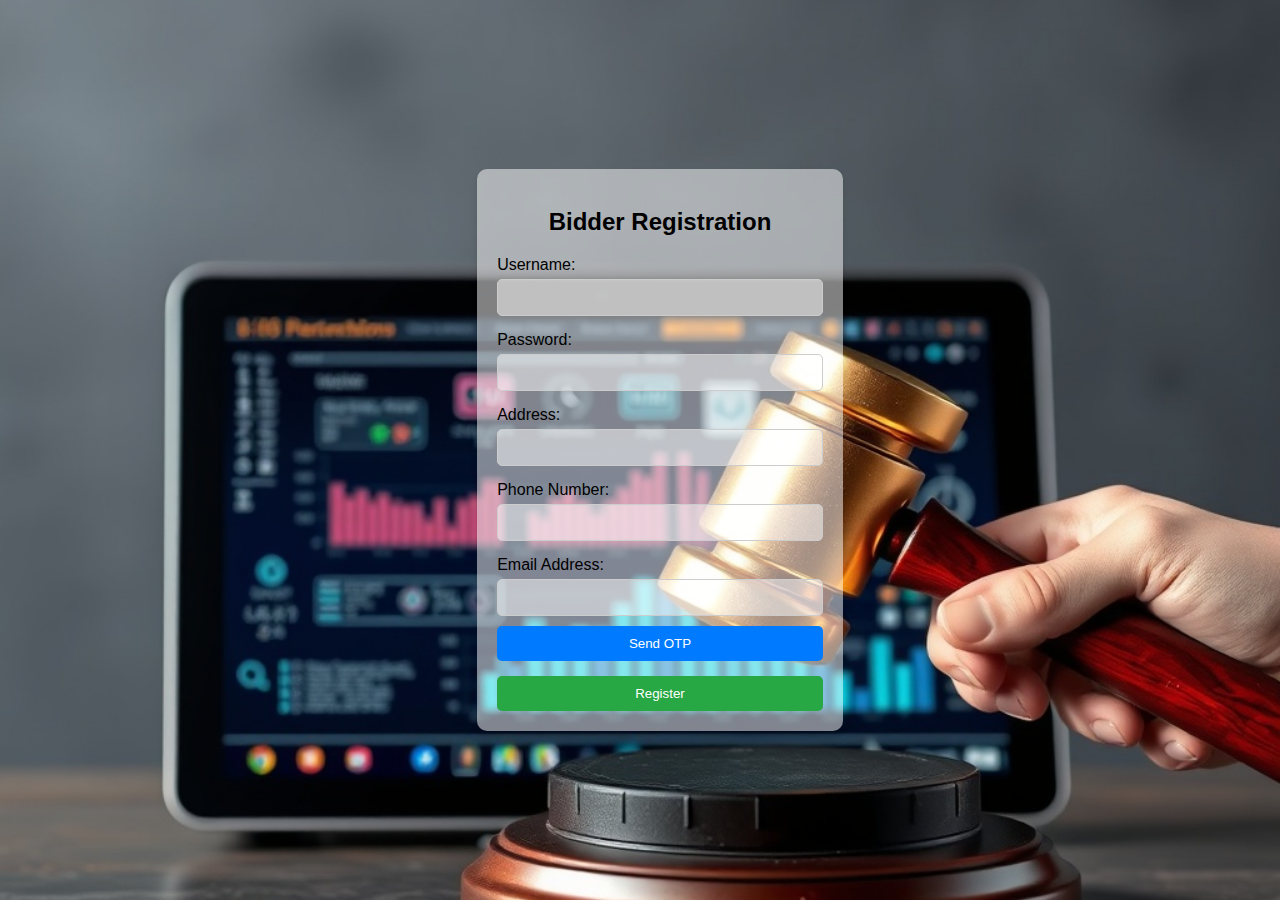
<file: Frontend/bidder.html>
<!DOCTYPE html>
<html lang="en">
<head>
    <meta charset="UTF-8">
    <meta name="viewport" content="width=device-width, initial-scale=1.0">
    <title>Bidder Registration Form</title>
    <style>
        body {
            font-family: Arial, sans-serif;
            background-color: #f3f4f6;
            margin: 0;
            padding: 0;
            background-image: url('img/bidding.png');
            background-size: cover;
            background-position: center;
            background-repeat: no-repeat;
            display: flex;
            justify-content: center;
            align-items: center;
            height: 100vh;
        }
        .form-container {
            background-color: rgba(255, 255, 255, 0.5);
            padding: 20px;
            border-radius: 10px;
            box-shadow: 0 4px 6px rgba(0, 0, 0, 0.1);
            width: 100%;
            max-width: 500px;
        }
        h2 {
            text-align: center;
            margin-bottom: 20px;
        }
        .form-group {
            margin-bottom: 15px;
        }
        .form-group label {
            display: block;
            margin-bottom: 5px;
        }
        .form-group input {
            background-color: rgba(255, 255, 255, 0.5);
            width: 100%;
            padding: 10px;
            border: 1px solid #ccc;
            border-radius: 5px;
            box-sizing: border-box; 
        }
        .btn {
            width: 100%;
            padding: 10px;
            border: none;
            border-radius: 5px;
            cursor: pointer;
        }
        .btn-submit {
            background-color: #28a745;
            color: #fff;
        }
        .btn-submit:hover {
            background-color: #218838;
        }
        .btn-otp {
            background-color: #007bff;
            color: #fff;
            margin-top: 10px;
        }
        .btn-otp:hover {
            background-color: #0056b3;
        }
    </style>
</head>
<body>
    <form id="registrationForm" action="php/bidder.php" method="post">
        <div class="form-container">
            <h2>Bidder Registration</h2>
            <div class="form-group">
                <label for="username">Username:</label>
                <input type="text" id="username" name="username" required>
            </div>
            <div class="form-group">
                <label for="password">Password:</label>
                <input type="password" id="password" name="password" required>
            </div>
            <div class="form-group">
                <label for="address">Address:</label>
                <input type="text" id="address" name="address" required>
            </div>
            <div class="form-group">
                <label for="phone">Phone Number:</label>
                <input type="tel" id="phone" name="phone" required>
            </div>
            <div class="form-group">
                <label for="email">Email Address:</label>
                <input type="email" id="email" name="email" required>
                <button type="button" class="btn btn-otp" onclick="sendEmailOTP()">Send OTP</button>
            </div>
            <div class="form-group" id="otpSection" style="display: none;">
                <label for="otp">Enter OTP:</label>
                <input type="text" id="otp" name="otp" required>
                <button type="button" class="btn btn-otp" onclick="verifyEmailOTP()">Verify OTP</button>
            </div>
            <button type="submit" class="btn btn-submit" id="registerBtn" disabled>Register</button>
        </div>
    </form>

    <script>
    function sendEmailOTP() {
        let email = document.getElementById("email").value;

        fetch("php/send_email_otp.php", {
            method: "POST",
            headers: { "Content-Type": "application/x-www-form-urlencoded" },
            body: "email=" + email
        })
        .then(response => response.json())
        .then(data => {
            if (data.status === "success") {
                alert("OTP Sent to your email!");
                document.getElementById("otpSection").style.display = "block";
            } else {
                alert("Error: " + data.message);
            }
        });
    }

    function verifyEmailOTP() {
        let otp = document.getElementById("otp").value;

        fetch("php/verify_email_otp.php", {
            method: "POST",
            headers: { "Content-Type": "application/x-www-form-urlencoded" },
            body: "otp=" + otp
        })
        .then(response => response.json())
        .then(data => {
            if (data.status === "success") {
                alert("OTP Verified! You can now register.");
                document.getElementById("registerBtn").disabled = false;
            } else {
                alert("Invalid OTP. Try again.");
            }
        });
    }
    </script>
</body>
</html>
</file>
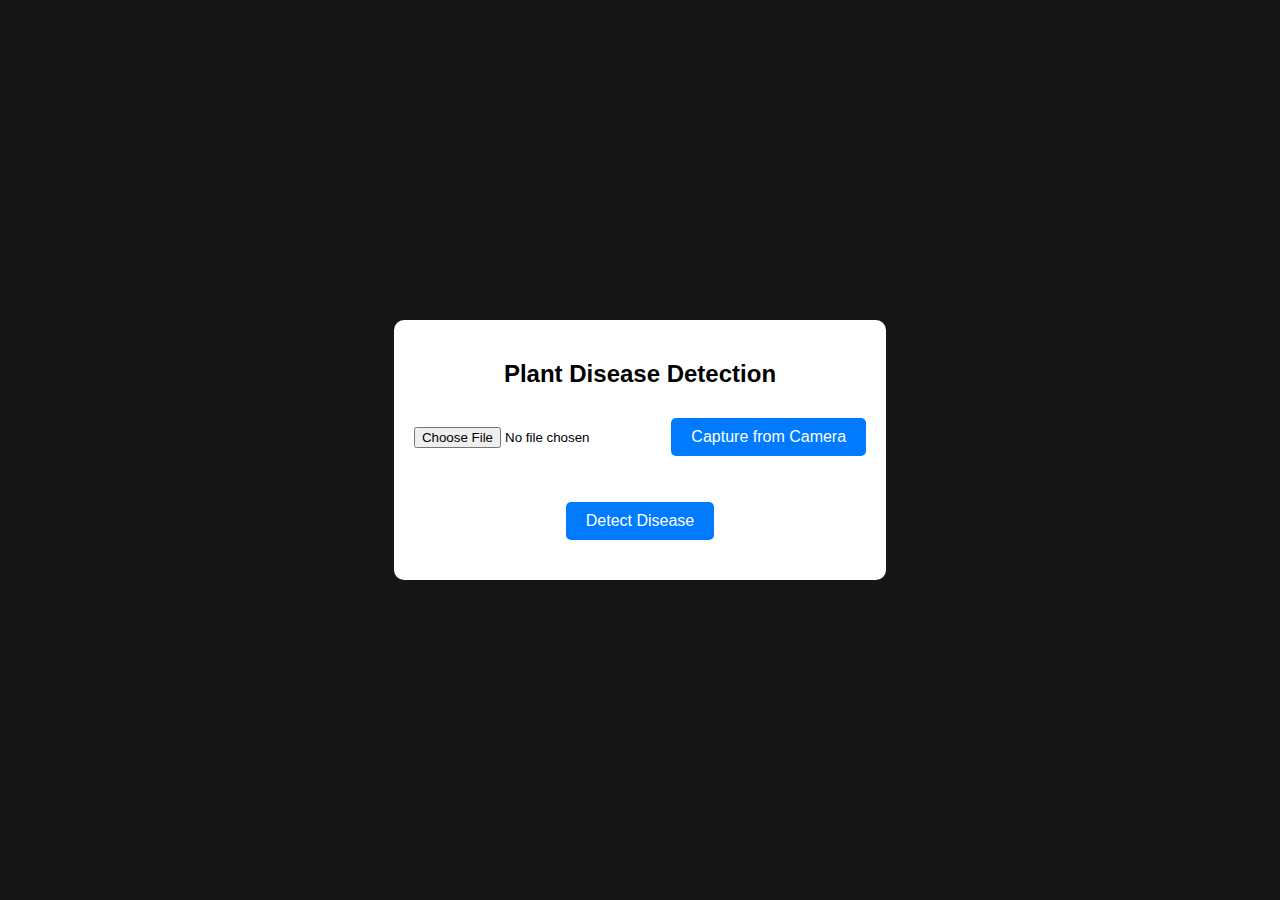
<file: Frontend/DiseaseDetection.html>
<!DOCTYPE html>
<html lang="en">
<head>
    <meta charset="UTF-8">
    <meta name="viewport" content="width=device-width, initial-scale=1.0">
    <title>Image Upload & Capture</title>
    <style>
        
        body {
            font-family: Arial, sans-serif;
            text-align: center;
            margin: 0;
            display: flex;
            justify-content: center;
            align-items: center;
            height: 100vh;
            background-color: #161515;
        }
        .container {
            background: white;
            padding: 20px;
            border-radius: 10px;
            text-align: center;
            position: relative;
            animation: glowing 3s infinite linear;
        }
        @keyframes glowing {
            0% {
                box-shadow: 0 -10px 20px rgba(255, 0, 0, 0.8), 10px 0 20px rgba(0, 255, 0, 0.8), -10px 0 20px rgba(0, 0, 255, 0.8);
            }
            33% {
                box-shadow: 10px 0 20px rgba(255, 0, 0, 0.8), 0 10px 20px rgba(0, 255, 0, 0.8), 0 -10px 20px rgba(0, 0, 255, 0.8);
            }
            66% {
                box-shadow: 0 10px 20px rgba(255, 0, 0, 0.8), -10px 0 20px rgba(0, 255, 0, 0.8), 10px 0 20px rgba(0, 0, 255, 0.8);
            }
            100% {
                box-shadow: -10px 0 20px rgba(255, 0, 0, 0.8), 0 -10px 20px rgba(0, 255, 0, 0.8), 0 10px 20px rgba(0, 0, 255, 0.8);
            }
        }
        #preview {
            margin-top: 20px;
        width: 300px;  /* Set fixed width */
        height: 300px; /* Set fixed height */
        object-fit: cover; /* Prevents distortion */
        display: none;
        border: 2px solid black; /* Optional: Adds a border */
        border-radius: 10px; /* Optional: Rounded corners */
        }
        video {
            display: none;
            width: 100%;
            max-width: 400px;
        }
        button {
            background-color: #007bff;
            color: white;
            border: none;
            padding: 10px 20px;
            margin-top: 10px;
            cursor: pointer;
            border-radius: 5px;
            font-size: 16px;
        }
        button:hover {
            background-color: #0056b3;
        }
        input[type="file"] {
            margin-top: 10px;
        }
        #output {
            font-family: Arial, Helvetica, sans-serif;
            margin-top: 20px;
            white-space: pre-wrap;
            color: black;
        }
    </style>
</head>
<body>
    <div class="container">
        <h2>Plant Disease Detection</h2>
        <input type="file" accept="image/*" id="imageInput">
        <button id="captureButton">Capture from Camera</button>
        <video id="camera" autoplay></video>
        <canvas id="canvas" style="display: none;"></canvas>
        <br>
        <img id="preview" alt="Image Preview">
        <br><br>
        <button onclick="uploadImage()">Detect Disease</button>
        <pre id="output"></pre>
        <div id="results" style="display: none;"></div>  
    </div>

    <script>
        const imageInput = document.getElementById('imageInput');
        const preview = document.getElementById('preview');
        const captureButton = document.getElementById('captureButton');
        const video = document.getElementById('camera');
        const canvas = document.getElementById('canvas');
        const context = canvas.getContext('2d');
        let capturedImage = null;

        imageInput.addEventListener('change', (event) => {
            const file = event.target.files[0];
            if (file) {
                const reader = new FileReader();
                reader.onload = (e) => {
                    preview.src = e.target.result;
                    preview.style.display = 'block';
                    capturedImage = file;  
                };
                reader.readAsDataURL(file);
            }
        });

        captureButton.addEventListener('click', async () => {
            try {
                const stream = await navigator.mediaDevices.getUserMedia({ video: true });
                video.srcObject = stream;
                video.style.display = 'block';
                captureButton.textContent = 'Take Photo';
                captureButton.onclick = () => {
                    canvas.width = video.videoWidth;
                    canvas.height = video.videoHeight;
                    context.drawImage(video, 0, 0, canvas.width, canvas.height);
                    preview.src = canvas.toDataURL('image/png');
                    preview.style.display = 'block';
                    video.style.display = 'none';
                    stream.getTracks().forEach(track => track.stop());
                    captureButton.textContent = 'Capture from Camera';
                    canvas.toBlob((blob) => {
                        capturedImage = new File([blob], "captured.png", { type: "image/png" });
                    }, "image/png");
                };
            } catch (error) {
                alert('Error accessing camera: ' + error);
            }
        });

        async function uploadImage() {
            if (!capturedImage) {
                alert("Please select or capture an image first.");
                return;
            }

            let formData = new FormData();
            formData.append("image", capturedImage);

            try {
        let response = await fetch("http://127.0.0.1:5000/detect", {
            method: "POST",
            body: formData
        });

        if (!response.ok) {
            throw new Error(`HTTP error! Status: ${response.status}`);
             }

              let result = await response.json();
               console.log("Received result:", result); 
               displayResults(result);
        }      catch (error) {
               console.error("Error in uploadImage:", error);
              alert("Failed to get a valid response from the server.");
           }
        }

        function displayResults(result) {
    let outputDiv = document.getElementById("output");
    let resultsContainer = document.getElementById("results");

    outputDiv.innerHTML = ""; 

    if (result.detections.length > 0) {
        result.detections.forEach(disease => {
            let div = document.createElement("div");
            div.classList.add("result-item");

            div.innerHTML = `
                <h3 id="diseaseTitle" style="text-align:center; margin-bottom: 5px; padding-top: 10px; font-size: 16px;">
                    ${disease.class_name} (Confidence: ${Math.round(disease.confidence * 100)}%)
                </h3>

                <div style="display: flex; justify-content: space-between; gap: 3px; margin-top: 5px;">

                    <!-- Disease Details Section -->
                    <div style="flex: 1; border: 1px solid black; padding: 5px; border-radius: 5px; background-color: #f4e1d2; max-width: 45%;">
                        <h1 style="color: #d9534f; text-align: center; font-size: 14px; margin-bottom: 5px;"><u>Disease Details</u></h1>
                        <p style="margin: 3px 0; font-size: 12px;"><strong>Name:</strong> ${sanitizeText(disease.disease_info.name)}</p>
                        <p style="margin: 3px 0; font-size: 12px; text-align: left;"><strong>Description:</strong> ${sanitizeText(disease.disease_info.description)}</p>
                        <p style="margin: 3px 0; font-size: 12px; text-align: left;"><strong>Possible Steps:</strong> ${sanitizeText(disease.disease_info.prevention)}</p>
                        ${disease.disease_info.image_url ? `<img src="${disease.disease_info.image_url}" alt="Disease Image" style="width: 100%; max-width: 120px; display: block; margin: 3px auto; border-radius: 3px;">` : ""}
                    </div>

                    <!-- Supplement Recommendation Section -->
                    <div style="flex: 1; border: 1px solid black; padding: 5px; border-radius: 5px; background-color: #e8f5e9; max-width: 45%;">
                        <h1 style="color: #5cb85c; text-align: center; font-size: 14px; margin-bottom: 5px;"><u>Supplement Recommendation</u></h1>
                        <p style="margin: 3px 0; font-size: 12px;"><strong>Supplement Name:</strong> ${sanitizeText(disease.supplement_info.name)}</p>
                        ${disease.supplement_info.image_url ? `<img src="${disease.supplement_info.image_url}" alt="Supplement Image" style="width: 100%; max-width: 120px; display: block; margin: 3px auto; border-radius: 3px;">` : ""}
                        <p style="margin: 3px 0; font-size: 12px;"><strong>Buy Link:</strong> <a href="${disease.supplement_info.buy_link}" target="_blank" style="color: #0275d8; text-decoration: none; font-size: 12px;">Click Here</a></p>
                    </div>

                </div>
            `;

            outputDiv.appendChild(div);
        });

        resultsContainer.style.display = "block";

        
        setTimeout(() => {
            let titleElement = document.getElementById("diseaseTitle");
            if (titleElement) {
                let yOffset = -60; 
                let y = titleElement.getBoundingClientRect().top + window.scrollY + yOffset;
                window.scrollTo({ top: y, behavior: 'smooth' });
            }
        }, 200);
    } else {
        outputDiv.innerHTML = "<strong>No plant disease detected.</strong>";
        resultsContainer.style.display = "block";
    }
}


function sanitizeText(text) {
    return text ? text.replace(/\n+/g, ' ').trim() : "No information available";
}

    </script>
</body>
</html>
</file>
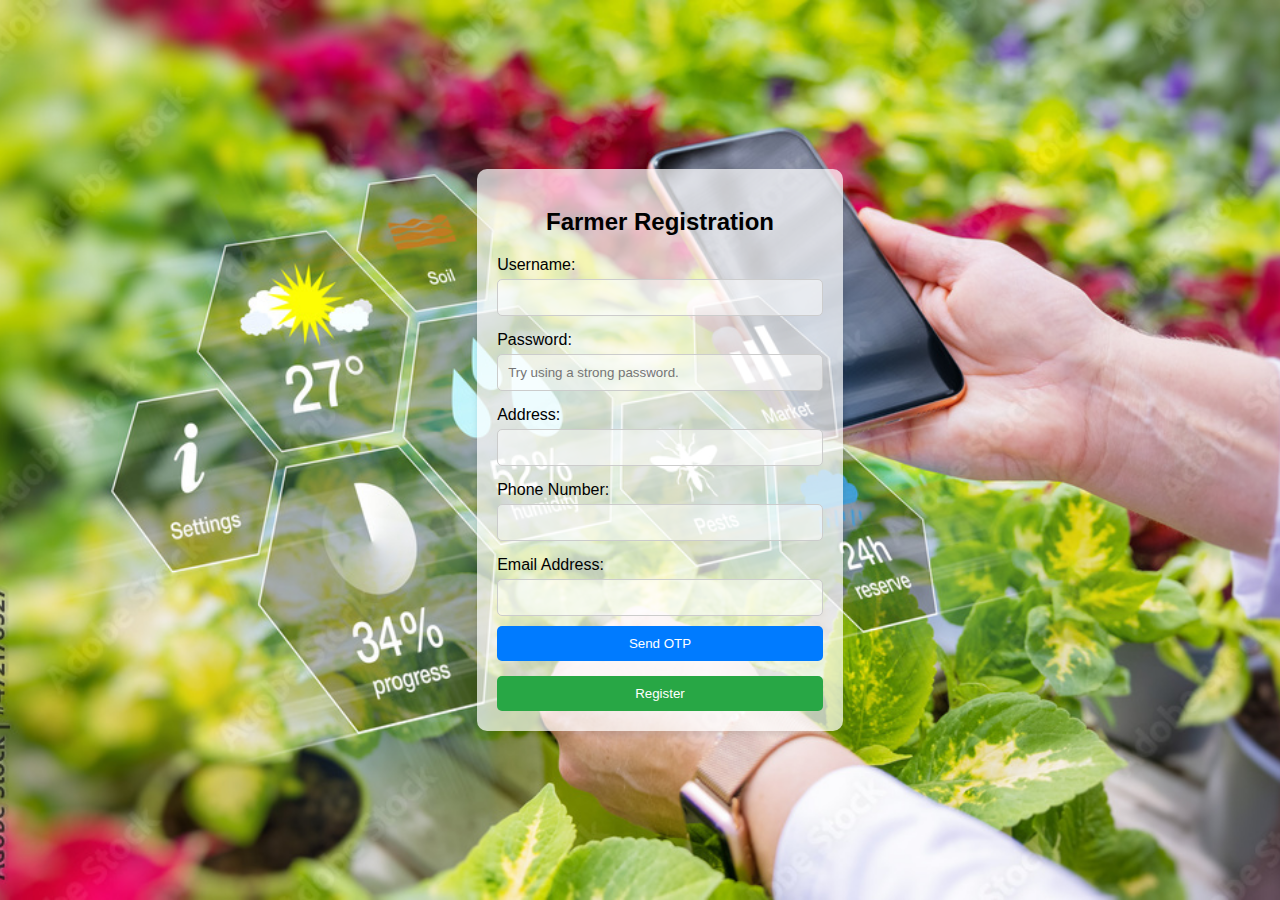
<file: Frontend/farmer.html>
<!DOCTYPE html>
<html lang="en">
<head>
    <meta charset="UTF-8">
    <meta name="viewport" content="width=device-width, initial-scale=1.0">
    <title>Farmer Registration Form</title>
    <style>
        body {
            font-family: Arial, sans-serif;
            background-color: #f3f4f6;
            margin: 0;
            padding: 0;
            background-image: url('img/farmer.png');
            background-size: cover;
            background-position: center;
            background-repeat: no-repeat;
            display: flex;
            justify-content: center;
            align-items: center;
            height: 100vh;
        }
        .form-container {
            background-color: rgba(255, 255, 255, 0.7);
            padding: 20px;
            border-radius: 10px;
            box-shadow: 0 4px 6px rgba(0, 0, 0, 0.1);
            width: 100%;
            max-width: 500px;
        }
        h2 {
            text-align: center;
            margin-bottom: 20px;
        }
        .form-group {
            margin-bottom: 15px;
        }
        .form-group label {
            display: block;
            margin-bottom: 5px;
        }
        .form-group input {
            background-color: rgba(255, 255, 255, 0.5);
            width: 100%;
            padding: 10px;
            border: 1px solid #ccc;
            border-radius: 5px;
            box-sizing: border-box; 
        }
        .btn {
            width: 100%;
            padding: 10px;
            border: none;
            border-radius: 5px;
            cursor: pointer;
        }
        .btn-submit {
            background-color: #28a745;
            color: #fff;
        }
        .btn-submit:hover {
            background-color: #218838;
        }
        .btn-otp {
            background-color: #007bff;
            color: #fff;
            margin-top: 10px;
        }
        .btn-otp:hover {
            background-color: #0056b3;
        }
    </style>
</head>
<body>
    <form action="php/farmer.php" method="POST">
        <div class="form-container">
            <h2>Farmer Registration</h2>
            <div class="form-group">
                <label for="username">Username:</label>
                <input type="text" id="username" name="username" required>
            </div>
            <div class="form-group">
                <label for="password">Password:</label>
                <input type="password" id="password" name="password" placeholder="Try using a strong password." required>
            </div>
            <div class="form-group">
                <label for="address">Address:</label>
                <input type="text" id="address" name="address" required>
            </div>
            <div class="form-group">
                <label for="phone">Phone Number:</label>
                <input type="tel" id="phone" name="phone" required>
            </div>
            <div class="form-group">
                <label for="email">Email Address:</label>
                <input type="email" id="email" name="email" required>
                <button type="button" class="btn btn-otp" onclick="sendEmailOTP()">Send OTP</button>
            </div>
            <div class="form-group" id="otpSection" style="display: none;">
                <label for="otp">Enter OTP:</label>
                <input type="text" id="otp" name="otp" required>
                <button type="button" class="btn btn-otp" onclick="verifyEmailOTP()">Verify OTP</button>
            </div>
            <button type="submit" class="btn btn-submit" id="registerBtn" disabled>Register</button>
        </div>
    </form>
    <script>
        function sendEmailOTP() {
            let email = document.getElementById("email").value;
    
            fetch("php/send_email_otp.php", {
                method: "POST",
                headers: { "Content-Type": "application/x-www-form-urlencoded" },
                body: "email=" + email
            })
            .then(response => response.json())
            .then(data => {
                if (data.status === "success") {
                    alert("OTP Sent to your email!");
                    document.getElementById("otpSection").style.display = "block";
                } else {
                    alert("Error: " + data.message);
                }
            });
        }
    
        function verifyEmailOTP() {
            let otp = document.getElementById("otp").value;
    
            fetch("php/verify_email_otp.php", {
                method: "POST",
                headers: { "Content-Type": "application/x-www-form-urlencoded" },
                body: "otp=" + otp
            })
            .then(response => response.json())
            .then(data => {
                if (data.status === "success") {
                    alert("OTP Verified! You can now register.");
                    document.getElementById("registerBtn").disabled = false;
                } else {
                    alert("Invalid OTP. Try again.");
                }
            });
        }
        </script>
</body>
</html>
</file>
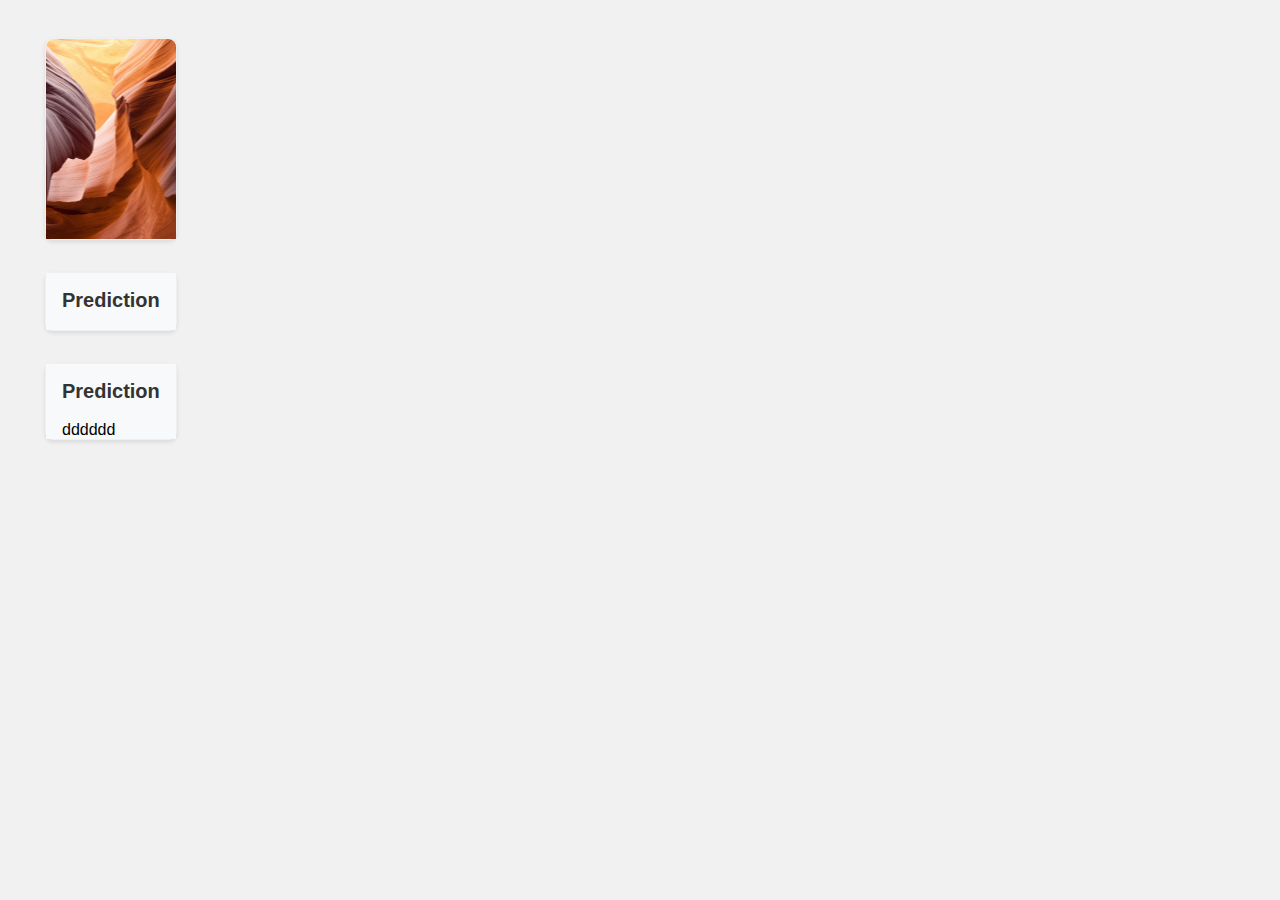
<file: Frontend/predictions.html>
<!DOCTYPE html>
<html lang="en">

<head>
  <title>Disease Prediction</title>
  <meta charset="utf-8">
  <meta name="viewport" content="width=device-width, initial-scale=1, shrink-to-fit=no">
  <link rel="shortcut icon" href="favicon.ico">
  <link rel="preconnect" href="https://fonts.googleapis.com/">
  <link rel="stylesheet"
    href="https://fonts.googleapis.com/css2?family=Inter:wght@300;400;500;600;700&amp;display=swap">

  <link id="style-switch" rel="stylesheet" type="text/css" href="css/predictions.css">

  <link rel="shortcut icon" href="img/favicon.png" type="image/x-icon">

</head>

<body>
  <main>
    <br>

    <div class="container">
      <div class="row g-4">
        <div class=" vstack gap-4">
          <div class="card">
            <div class="h-200px rounded-top " id="prediction-image"
              style="background-image:url(img/05.jpg); background-position: center; background-size: cover; background-repeat: no-repeat;">
            </div>
          </div>

          <div class="card">
            <div class="card-header border-0 pb-0">
              <div class="d-flex align-items-center justify-content-between">
                <div class="d-flex align-items-center">
                  <div>
                    <h3 class="nav-item card-title mb-0"  id="prediction-name">  Prediction </h3>
                    <br>
                  </div>
                </div>
              </div>
            </div>
          </div>

          <div class="card">
            <div class="card-header border-0 pb-0">
              <div class="d-flex align-items-center justify-content-between">
                <div class="d-flex align-items-center">
                  <div>
                    <h3 class="nav-item card-title mb-0"  >  Prediction </h3>
                    <br>
                    <ul id="prediction-desc">dddddd</ul>
                  </div>
                </div>
              </div>
            </div>
          </div>
        </div>
      </div>
    </div>

                <script src="./js/predictions.js" defer> </script>
</body>
</html>
</file>
<file: Frontend/css/predictions.css>
* {
	margin: 0;
	padding: 0;
	box-sizing: border-box;
}
body {
	font-family: 'Poppins', sans-serif;
	background-color: #f1f1f1;
}
/* Container & Grid */
.container {
	max-width: 1200px;
	margin: 0 auto;
	padding: 20px;
}

.row {
	display: flex;
	flex-wrap: wrap;
	margin-right: -15px;
	margin-left: -15px;
}

.col-lg-8 {
	flex: 0 0 auto;
	width: 66.66667%;
	padding-right: 15px;
	padding-left: 15px;
}

/* Stack for vertical spacing */
.vstack {
	display: flex;
	flex-direction: column;
	gap: 16px;
}

/* Card styling */
.card {
	background: #fff;
	border: 1px solid #f0f0f0;
	border-radius: 8px;
	box-shadow: 0 2px 4px rgba(0, 0, 0, 0.1);
}

.card-header {
	padding: 16px;
	background: #f8f9fa;
	border-bottom: 1px solid #eee;
}

.card-title {
	margin: 0;
	font-size: 1.25rem;
	color: #333;
}

/* Prediction Image */
#prediction-image {
	height: 200px; /* Adjust based on your preference */
	border-top-left-radius: 8px;
	border-top-right-radius: 8px;
}

/* Utilities */
.h-200px {
	height: 200px;
}

.rounded-top {
	border-top-left-radius: 8px;
	border-top-right-radius: 8px;
}

.border-0 {
	border: none !important;
}

.pb-0 {
	padding-bottom: 0 !important;
}

.d-flex {
	display: flex;
}

.align-items-center {
	align-items: center;
}

.justify-content-between {
	justify-content: space-between;
}

.mb-0 {
	margin-bottom: 0 !important;
}

/* You might not need this if using Bootstrap or a similar framework */
.gap-4 > * {
	margin-top: 0;
	margin-bottom: 1rem;
}

.gap-4 > :last-child {
	margin-bottom: 0;
}
</file>
